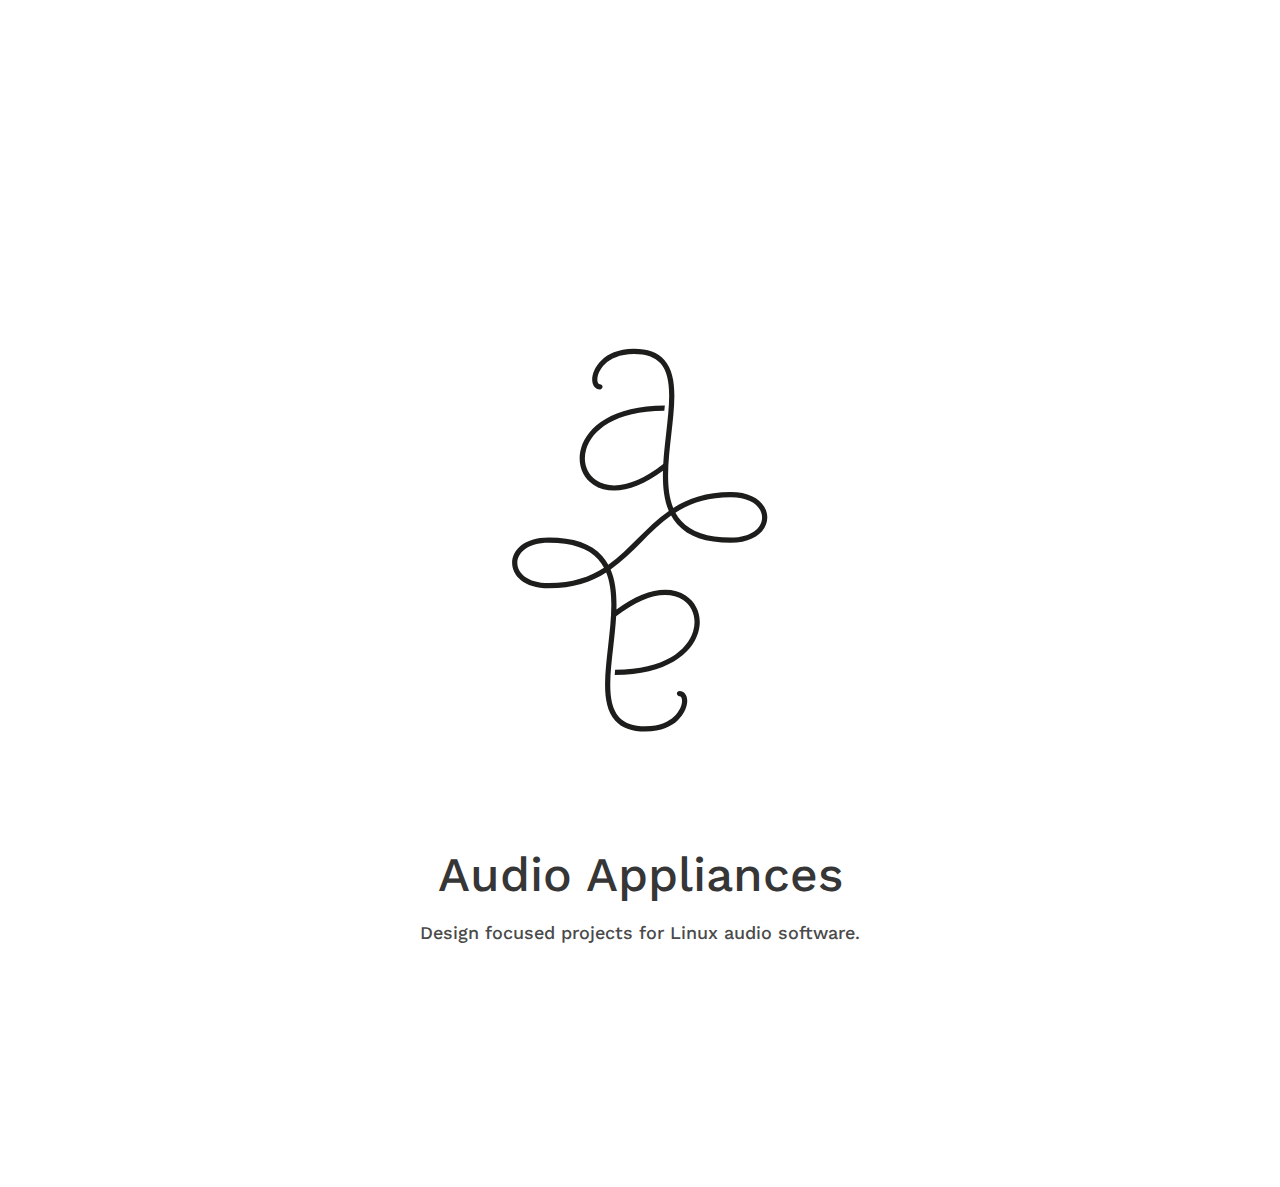
<file: index.html>
<!DOCTYPE html>
<html> <head>
    <meta charset="utf-8">
    <meta name="viewport" content="width=device-width, initial-scale=1.0, maximum-scale=1.0, user-scalable=0">
    <title>Audio Appliances</title>
    <!-- <link rel="shortcut icon" type="image/x-icon" href="/images/favicon.png" /> -->
    <link href="https://fonts.googleapis.com/css?family=Work+Sans:300,400,500,600,700" rel="stylesheet"> 
    <link rel="stylesheet" href="/css/style.css" />
</head>


	<body>
		<!-- Hero element -->
<section  id="hero" class="hero is-large">

<!-- Hero content: will be in the middle -->
<div class="hero-body">
    <div class="container has-text-centered">
        <p>
            <!-- <img src="images/AALogo.png" class="image" style="margin: 0 auto;"></img> -->
            <?xml version="1.0" encoding="UTF-8" standalone="no"?><!DOCTYPE svg PUBLIC "-//W3C//DTD SVG 1.1//EN" "http://www.w3.org/Graphics/SVG/1.1/DTD/svg11.dtd"><svg width="50%" height="50%" viewBox="0 0 123 124" version="1.1" xmlns="http://www.w3.org/2000/svg" xmlns:xlink="http://www.w3.org/1999/xlink" xml:space="preserve" style="fill-rule:evenodd;clip-rule:evenodd;stroke-linejoin:round;stroke-miterlimit:1.41421;"><rect id="Artboard1" x="0" y="0.096" width="122.88" height="122.88" style="fill:none;"/><path d="M80.074,61.002l-0.003,0c-4.765,0 -8.08,-1.12 -10.138,-3.427c-0.457,-0.511 -0.842,-1.074 -1.167,-1.677c2.947,-1.887 6.471,-3.145 11.308,-3.145c4.434,0 6.454,2.137 6.454,4.124c0,1.987 -2.02,4.125 -6.454,4.125m-37.268,9.318l-0.028,0c-4.415,-0.008 -6.425,-2.141 -6.425,-4.125c0,-1.987 2.019,-4.124 6.452,-4.124l0.004,0c4.765,0 8.08,1.12 10.138,3.426c0.458,0.512 0.843,1.074 1.167,1.677c-2.948,1.888 -6.471,3.146 -11.308,3.146m37.268,-18.636c-4.997,0 -8.698,1.323 -11.759,3.25c-1.659,-4.078 -1.015,-9.703 -0.389,-15.177c0.707,-6.191 1.377,-12.037 -1.428,-15.181c-1.369,-1.532 -3.403,-2.278 -6.223,-2.278c-3.397,0 -5.437,1.212 -6.551,2.23c-1.498,1.367 -2.03,3.003 -2.03,4.076c0,1.209 0.64,2.021 1.593,2.021c0.296,0 0.535,-0.24 0.535,-0.534c0,-0.296 -0.239,-0.535 -0.535,-0.535c-0.487,0 -0.526,-0.727 -0.526,-0.952c0,-0.845 0.443,-2.154 1.684,-3.287c0.974,-0.89 2.776,-1.95 5.83,-1.95c2.497,0 4.273,0.628 5.425,1.92c2.485,2.786 1.844,8.402 1.165,14.348c-0.241,2.101 -0.482,4.222 -0.599,6.281c-5.37,4.264 -10.48,5.524 -13.725,3.35c-2.019,-1.354 -2.826,-3.863 -2.056,-6.396c1.159,-3.815 5.8,-7.89 16.001,-7.89l0.106,-1.069c-10.785,0 -15.858,4.467 -17.129,8.648c-0.91,2.993 0.064,5.973 2.483,7.594c1.226,0.822 2.667,1.223 4.259,1.223c2.956,0 6.432,-1.401 10.003,-4.073c-0.082,3.015 0.177,5.853 1.198,8.235c-2.374,1.649 -4.374,3.65 -6.345,5.621c-1.948,1.949 -3.851,3.852 -6.057,5.413c-0.351,-0.637 -0.768,-1.234 -1.261,-1.786c-2.271,-2.547 -5.848,-3.784 -10.934,-3.784l-0.004,0c-5.167,0 -7.52,2.693 -7.52,5.193c0,2.502 2.353,5.194 7.52,5.194l0.03,0c4.981,-0.007 8.674,-1.326 11.73,-3.251c1.658,4.078 1.015,9.704 0.39,15.178c-0.708,6.19 -1.377,12.037 1.428,15.181c1.368,1.532 3.403,2.277 6.222,2.277c3.398,0 5.437,-1.212 6.552,-2.23c1.497,-1.367 2.03,-3.002 2.03,-4.075c0,-1.209 -0.641,-2.021 -1.594,-2.021c-0.295,0 -0.534,0.239 -0.534,0.534c0,0.295 0.239,0.534 0.534,0.534c0.488,0 0.525,0.728 0.525,0.953c0,0.845 -0.441,2.153 -1.682,3.287c-0.975,0.89 -2.777,1.949 -5.831,1.949c-2.499,0 -4.272,-0.627 -5.425,-1.919c-2.487,-2.786 -1.844,-8.402 -1.164,-14.348c0.239,-2.101 0.481,-4.224 0.598,-6.283c5.37,-4.266 10.478,-5.525 13.725,-3.351c2.019,1.353 2.827,3.864 2.056,6.397c-1.159,3.813 -5.8,7.89 -16,7.89l-0.076,1.069c10.785,0 15.828,-4.469 17.098,-8.648c0.91,-2.992 -0.064,-5.974 -2.482,-7.596c-3.501,-2.345 -8.768,-1.276 -14.262,2.839c0.079,-3.01 -0.179,-5.843 -1.199,-8.22c2.373,-1.651 4.373,-3.649 6.343,-5.622c1.948,-1.948 3.852,-3.851 6.057,-5.414c0.352,0.638 0.769,1.235 1.261,1.787c2.273,2.547 5.849,3.785 10.936,3.785l0.003,0c5.168,0 7.521,-2.694 7.521,-5.194c0,-2.501 -2.353,-5.193 -7.521,-5.193" style="fill:#1d1d1b;fill-rule:nonzero;"/></svg>
        </p>
        <h1 class="title is-1">Audio Appliances <br /><span class="subtitle">Design focused projects <wbr />for Linux audio software.</span></h1>
    </div>
</div>

</section>


		<!-- <section class="section">
			<div class="container">
				<div class="columns">
					<div class="column">
						AAFont
					</div>
					<div class="column">
						AAAmp
					</div>
					<div class="column">
						AAAMsynth
					</div>
				</div>
			</div>
		</section>

		<section id="projects" class="section">
			<div class="container">
				<h1 class="title is-1">Projects</h1>
				<p>
					Start small.
				</p>

				<h2 class="title is-2">Frontback</h2>
				<p>
					Zengo, Maeura, Generic Scalable Audio UI.
					Resolution independent, Scalable visual interface.
					Workshop for visual UI assembly. It exposes LV2 plugin's controls in a resizable grid.
					Add a plugin, tailor the interface, pack, use, share.
					Allows development of widgets as plugins
					Allows the contributor to build the layout.
					Allows plugin mixing (future)
				</p>

				<span class="nav-item">
					<a class="button" href="#"> <span>Shoutbox</span> </a>
				</span>

				<span class="nav-item">
					<a class="button is-primary" href="#"> <span>Download</span> </a>
				</span>

			</div>
		</section>

		<section id="about" class="section">
			<div class="container">
				<h1 class="title is-1">About</h1>
				<p>
					Audio Appliances is a design-oriented to contibute design to the development of open-source and free audio tools. Audio Appliances acts an active intermediary
				</p>

				<h2 class="title is-2">The Itch</h2>
				<p>
					Musicians would like nicer. Developers need more time with their families.
				</p>

				<h2 class="title is-2">Name?</h2>
				<p>
					Something GMaq of the AV Linux fame said.
				</p>

			</div>
		</section>

		<footer class="footer">
			<div class="container">
				<div class="columns">
					<div class="column">
					<h2>Members</h2>
					Kyoto Institute of Technology
					</div>
					<div class="column has-text-centered">
					Dealing
					</div>
					<div class="column has-text-centered">
					Third column
					</div>
				</div>
			</div>
		</footer> -->

    </body>

</html>
</file>
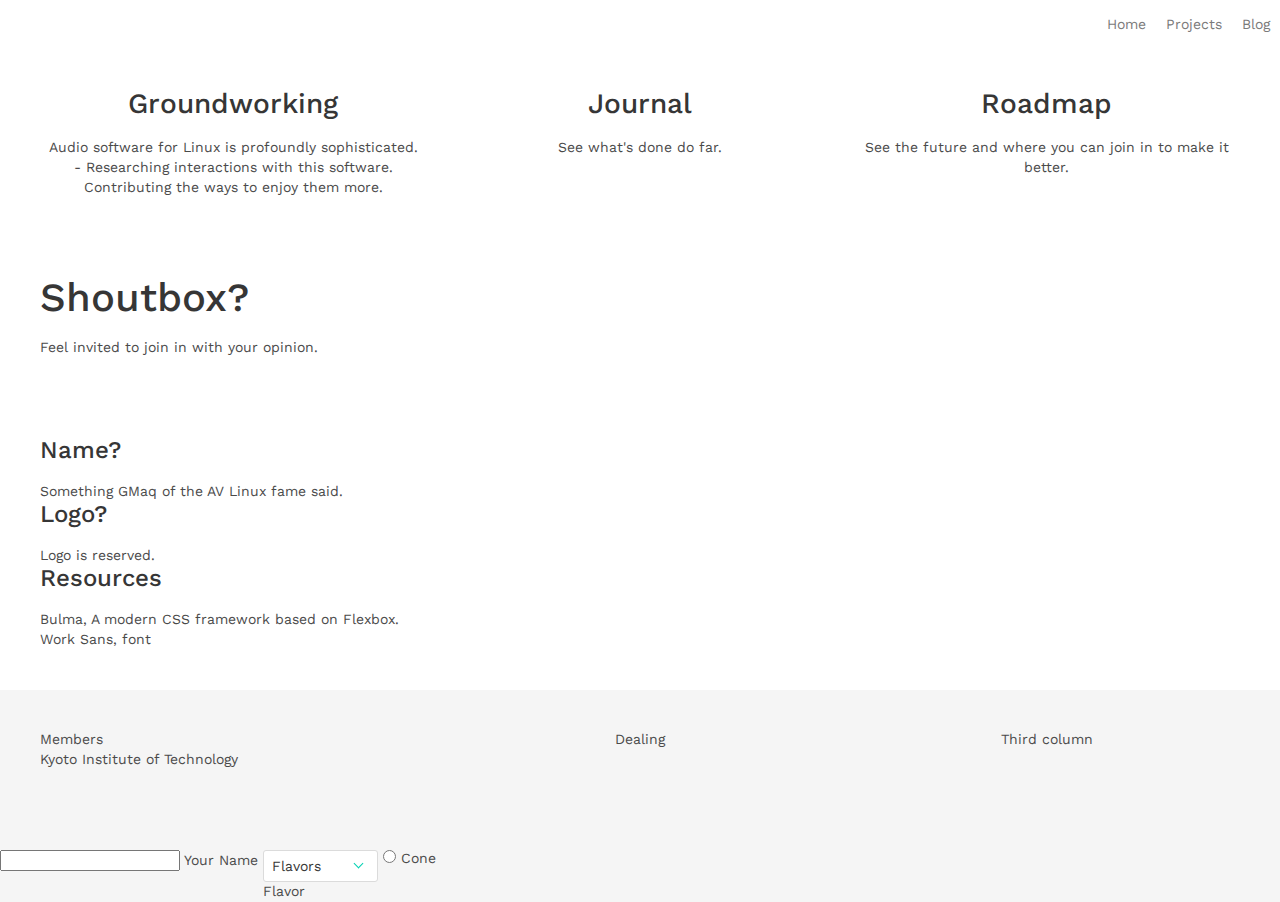
<file: about.html>
<!DOCTYPE html>
<html> <head>
    <meta charset="utf-8">
    <meta name="viewport" content="width=device-width, initial-scale=1.0, maximum-scale=1.0, user-scalable=0">
    <title>About AA</title>
    <!-- <link rel="shortcut icon" type="image/x-icon" href="/images/favicon.png" /> -->
    <link href="https://fonts.googleapis.com/css?family=Work+Sans:300,400,500,600,700" rel="stylesheet"> 
    <link rel="stylesheet" href="/css/style.css" />
</head>


	<body>
		<nav class="nav">
    <div class="nav-left">
        <a class="nav-item" href="index.html"> <img src="/images/logo.png" alt="Audio Appliances logo"> </a>
    </div>

    <span class="nav-toggle">
        <span></span>
        <span></span>
        <span></span>
    </span>

    <div class="nav-right nav-menu">
        <a class="nav-item" href="/index.html"> Home </a>
        <a class="nav-item" href="/projects/projects.html"> Projects </a>
        <a class="nav-item" href="#"> Blog </a>
    </div>
</nav>


		<section class="section">
			<div class="container">
				<div class="columns">
					<div class="column has-text-centered">
						<p class="title">Groundworking</p>
						<p>
							Audio software for Linux is profoundly sophisticated.
						</p>
						<p>
							- Researching interactions with this software.
						</p>
						<p>
							Contributing the ways to enjoy them more.
						</p>

					</div>
					<div class="column has-text-centered">
						<p class="title">Journal</p>
						<p>
							See what's done do far.
						</p>
					</div>
					<div class="column has-text-centered">
						<p class="title">Roadmap</p>
						<p>
							See the future and where you can join in to make it better.
						</p>
					</div>
				</div>
			</div>
		</section>

		<section class="section">
			<div class="container">
				<h2 class="title is-2">Shoutbox?</h2>
				<p>
					Feel invited to join in with your opinion.
				</p>
			</div>
		</section>

		<section class="section">
			<div class="container">
				<h4 class="title is-4">Name?</h2>
				<p>
					Something GMaq of the AV Linux fame said.
				</p>
			</div>

			<div class="container">
				<h4 class="title is-4">Logo?</h2>
				<p>
					Logo is reserved.
				</p>
			</div>

			<div class="container">
				<h4 class="title is-4">Resources</h2>
				<p>
					Bulma, A modern CSS framework based on Flexbox.
				</p>

				<p>
					Work Sans, font
				</p>
			</div>
		</section>

		<footer class="footer">
			<div class="container">
				<div class="columns">
					<div class="column">
					<h2>Members</h2>
					Kyoto Institute of Technology
					</div>
					<div class="column has-text-centered">
					Dealing
					</div>
					<div class="column has-text-centered">
					Third column
					</div>
				</div>
			</div>
		</footer>

		<form>
			<label class="textfield">
				<input type="text" />
				<span class="textfield__label">Your Name</span>
			</label>
			<label class="select">
				<select>
					<option disabled="disabled" selected="selected">Flavors</option>
					<option>Chocolate</option>
					<option>Vanilla</option>
				</select>
					<span class="select__label" for="select">Flavor</span>
			</label>
			<label class="radio">
				<input type="radio" name="example" />
				<span class="radio__label">Cone</span>
			</label>
		</form>

    </body>

</html>
</file>
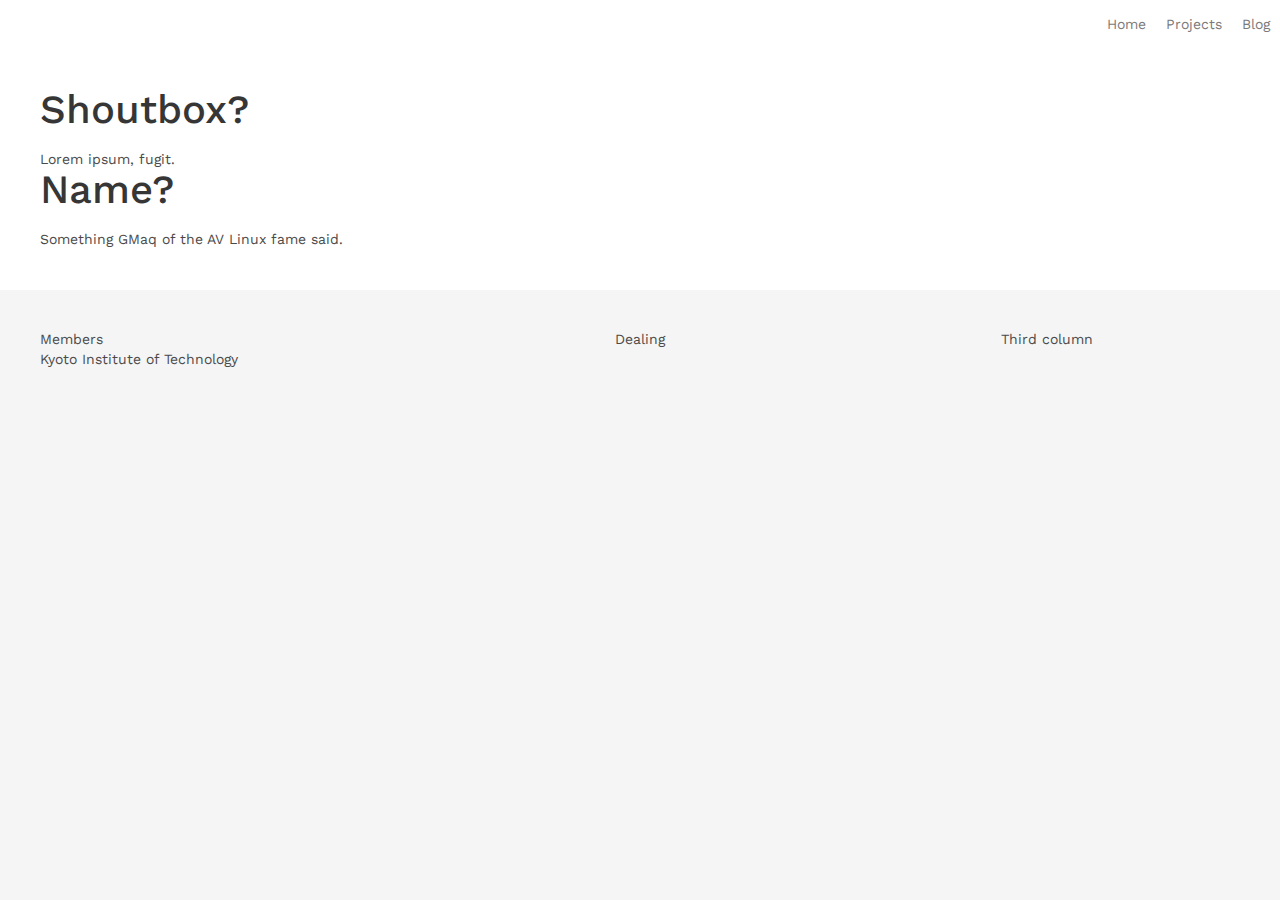
<file: projects/projects.html>
<!DOCTYPE html>
<html> <head>
    <meta charset="utf-8">
    <meta name="viewport" content="width=device-width, initial-scale=1.0, maximum-scale=1.0, user-scalable=0">
    <title>AA Projects</title>
    <!-- <link rel="shortcut icon" type="image/x-icon" href="/images/favicon.png" /> -->
    <link href="https://fonts.googleapis.com/css?family=Work+Sans:300,400,500,600,700" rel="stylesheet"> 
    <link rel="stylesheet" href="/css/style.css" />
</head>


	<body>
		<nav class="nav">
    <div class="nav-left">
        <a class="nav-item" href="index.html"> <img src="/images/logo.png" alt="Audio Appliances logo"> </a>
    </div>

    <span class="nav-toggle">
        <span></span>
        <span></span>
        <span></span>
    </span>

    <div class="nav-right nav-menu">
        <a class="nav-item" href="/index.html"> Home </a>
        <a class="nav-item" href="/projects/projects.html"> Projects </a>
        <a class="nav-item" href="#"> Blog </a>
    </div>
</nav>


		<section class="section">
			<div class="container">
				<h2 class="title is-2">Shoutbox?</h2>
				<p>
					Lorem ipsum, fugit.
				</p>

				<h2 class="title is-2">Name?</h2>
				<p>
					Something GMaq of the AV Linux fame said.
				</p>

			</div>
		</section>

		<footer class="footer">
			<div class="container">
				<div class="columns">
					<div class="column">
					<h2>Members</h2>
					Kyoto Institute of Technology
					</div>
					<div class="column has-text-centered">
					Dealing
					</div>
					<div class="column has-text-centered">
					Third column
					</div>
				</div>
			</div>
		</footer>

    </body>

</html>
</file>
